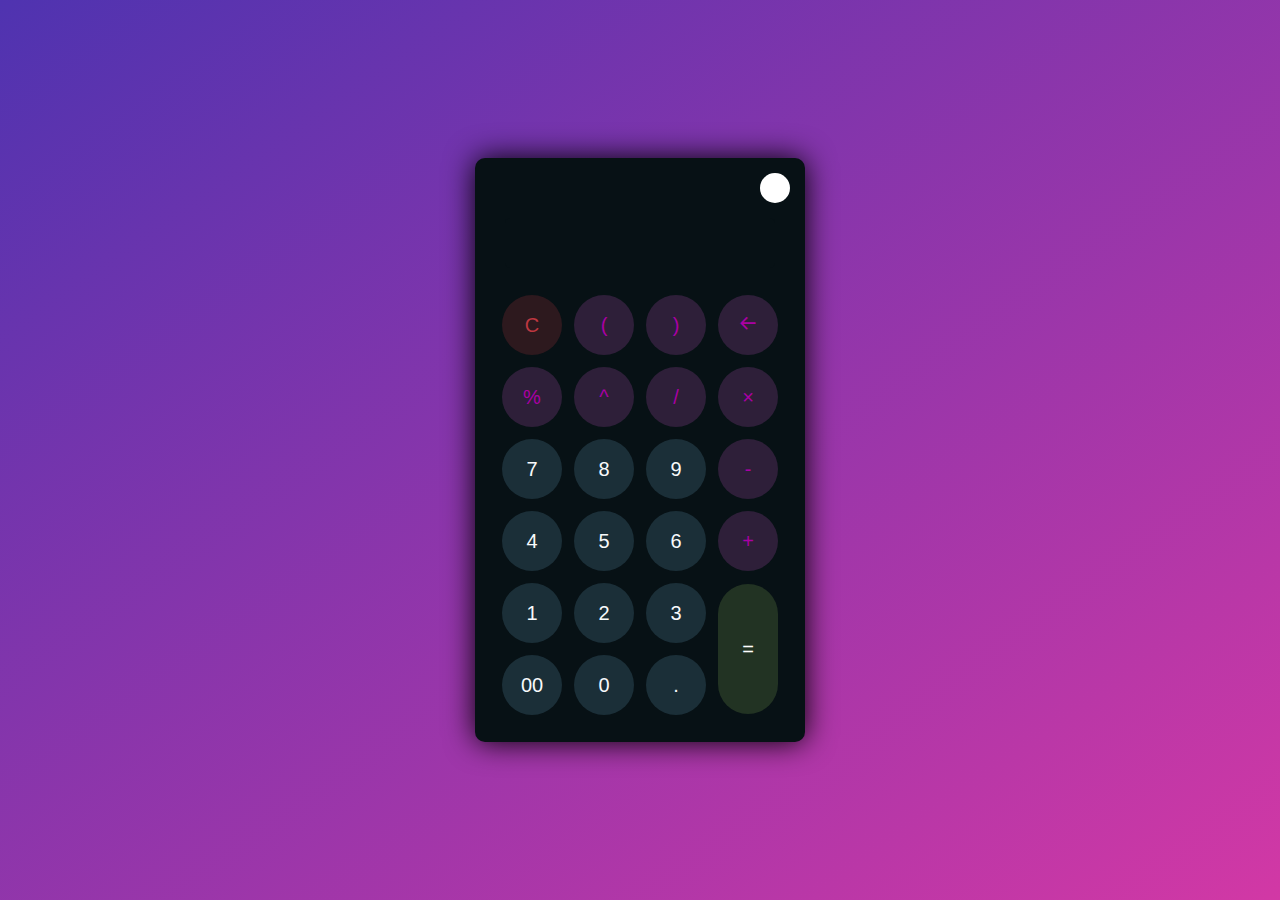
<file: Calculator/index.html>
<!DOCTYPE html>
<html lang="en">

<head>
    <meta charset="UTF-8">
    <meta name="viewport" content="width=device-width, initial-scale=1.0">
    <title>Calculator</title>
    <link rel="stylesheet" href="./style.css">
    <link href='https://unpkg.com/boxicons@2.1.4/css/boxicons.min.css' rel='stylesheet'>
</head>

<body>
    <div class="container">
        <div class="calculator dark">
            <div class="theme-toggle active">
                <i class="toggle-icon "></i>
            </div>
            <div class="display-screen">
                <input type="text" id="display" value="">
            </div>
            <div class="buttons">
                <table>
                    <tr>
                        <td><button class="btn-operator" id="clear">C</button></td>
                        <td><button class="btn-operator" id="(">(</button></td>
                        <td><button class="btn-operator" id=")">)</button></td>
                        <td><button class="btn-operator" id="backspace"><i class='bx bx-arrow-back'></i></button></td>
                    </tr>
                    <tr>
                        <td><button class="btn-operator" id="%">%</button></td>
                        <td><button class="btn-operator" id="^">^</button></td>
                        <td><button class="btn-operator" id="/">/</button></td>
                        <td><button class="btn-operator" id="x">&times;</button></td>
                    </tr>
                    <tr>
                        <td><button class="btn-number" id="7">7</button></td>
                        <td><button class="btn-number" id="8">8</button></td>
                        <td><button class="btn-number" id="9">9</button></td>
                        <td><button class="btn-operator" id="-">-</button></td>
                    </tr>
                    <tr>
                        <td><button class="btn-number" id="4">4</button></td>
                        <td><button class="btn-number" id="5">5</button></td>
                        <td><button class="btn-number" id="6">6</button></td>
                        <td><button class="btn-operator" id="+">+</button></td>
                    </tr>
                    <tr>
                        <td><button class="btn-number" id="1">1</button></td>
                        <td><button class="btn-number" id="2">2</button></td>
                        <td><button class="btn-number" id="3">3</button></td>
                        <td rowspan="2"><button class="btn-equal" id="equal">=</button></td>
                    </tr>
                    <tr>
                        <td><button class="btn-number" id="00">00</button></td>
                        <td><button class="btn-number" id="0">0</button></td>
                        <td><button class="btn-number" id=".">.</button></td>
                    </tr>
                </table>
            </div>
        </div>
    </div>

    <script src="./script.js"></script>
</body>

</html>
</file>
<file: Calculator/style.css>
*{
    padding: 0;
    margin: 0;
    box-sizing: border-box;
    outline: 0;
    transition: all 0.5s ease;
}


:root{
    --black : #000;
    --white : #fff;
    --icon-color: var(--white);
    --calc-bg-color: #071115;
    --display-color: #f8fafd;
    --clear-bg-color: #2d191e;
    --clear-color: #bd3740;
    --num-bg-color: #1b2f38;
    --num-color: #f8fafb;
    --op-bg-color: #2e1f39;
    --op-color: #aa00a4;
    --eql-bg-color: #223323;
    --eql-color: var(--white); 
    --shadow-color: var(--black);
}

.light{
    --black : #000;
    --white : #fff;
    --icon-color: #333;
    --calc-bg-color: var(--white);
    --display-color : #0a1e23;
    --clear-bg-color: #ffd5d8;
    --clear-color: #fc4552;
    --num-bg-color: #c4eaff;
    --num-color: var(--black);
    --op-bg-color: #ffd0fd;
    --op-color: #f967f3;
    --eql-bg-color: #adf9e7;
    --eql-color: var(--black);
    --shadow-color: grey;
}

body{
    font-family: sans-serif;
    background-image: linear-gradient(to bottom right, rgba(79, 51, 176, 1), rgba(210, 56, 165));
}

.container{
    height: 100vh;
    width: 100vw;
    display: grid;
    place-items: center;
}

.calculator{
    position: relative;
    height: auto;
    width: auto;
    padding: 20px;
    border-radius: 10px;
    box-shadow: 0 0 30px var(--shadow-color);
}

.theme-toggle{
    position: absolute;
    top: 30px;
    right: 30px;
    cursor: pointer;
    z-index: 1;
}


.theme-toggle::before{
    content: '';
    height: 30px;
    width: 30px;
    position: absolute;
    top: 50%;
    transform: translate(-50%, -50%);
    border-radius: 50%;
    z-index: -1;
}

#display{
    margin: 0 10px;
    height: 50px;
    width: auto;
    max-width: 270px;
    display: flex;
    align-items: flex-end;
    justify-content: flex-end;
    font-size: 30px;
    margin-bottom: 20px;
    margin: 40px auto 20px auto;
    overflow-x: scroll;
    overflow-x: auto;
    border-radius: 5px;
    text-align: right;
    color: var(--black);
}

#display{
    background-color: var(--calc-bg-color);
    border: none;
    color: var(--display-color);
}

#display::-webkit-scrollbar{
    display: block;
    height: 3px;
}

button{
    height: 60px;
    width: 60px;
    border: 0;
    border-radius: 30px;
    margin: 5px;
    font-size: 20px;
    cursor: pointer;
    transition: all 200ms ease;
}

svg{
    width: 30px;
    margin: auto;
}

button:hover{
    transform: scale(1.1);
}

button#equal{
    height: 130px;
}


/* Dark and Light Thene */

.theme-toggle::before{
    background-color: var(--icon-color);
}

.calculator{
    background-color: var(--calc-bg-color);
}

.calculator #display{
    color: var(--display-color);
}

.calculator button#clear{
    background-color: var(--clear-bg-color);
    color: var(--clear-color);
}

.calculator button.btn-number{
    background-color: var(--num-bg-color);
    color: var(--num-color);
}

.calculator button.btn-operator{
    background-color: var(--op-bg-color);
    color: var(--op-color);
}


.calculator button.btn-equal{
    background-color: var(--eql-bg-color);
    color: var(--eql-color);
}
</file>
